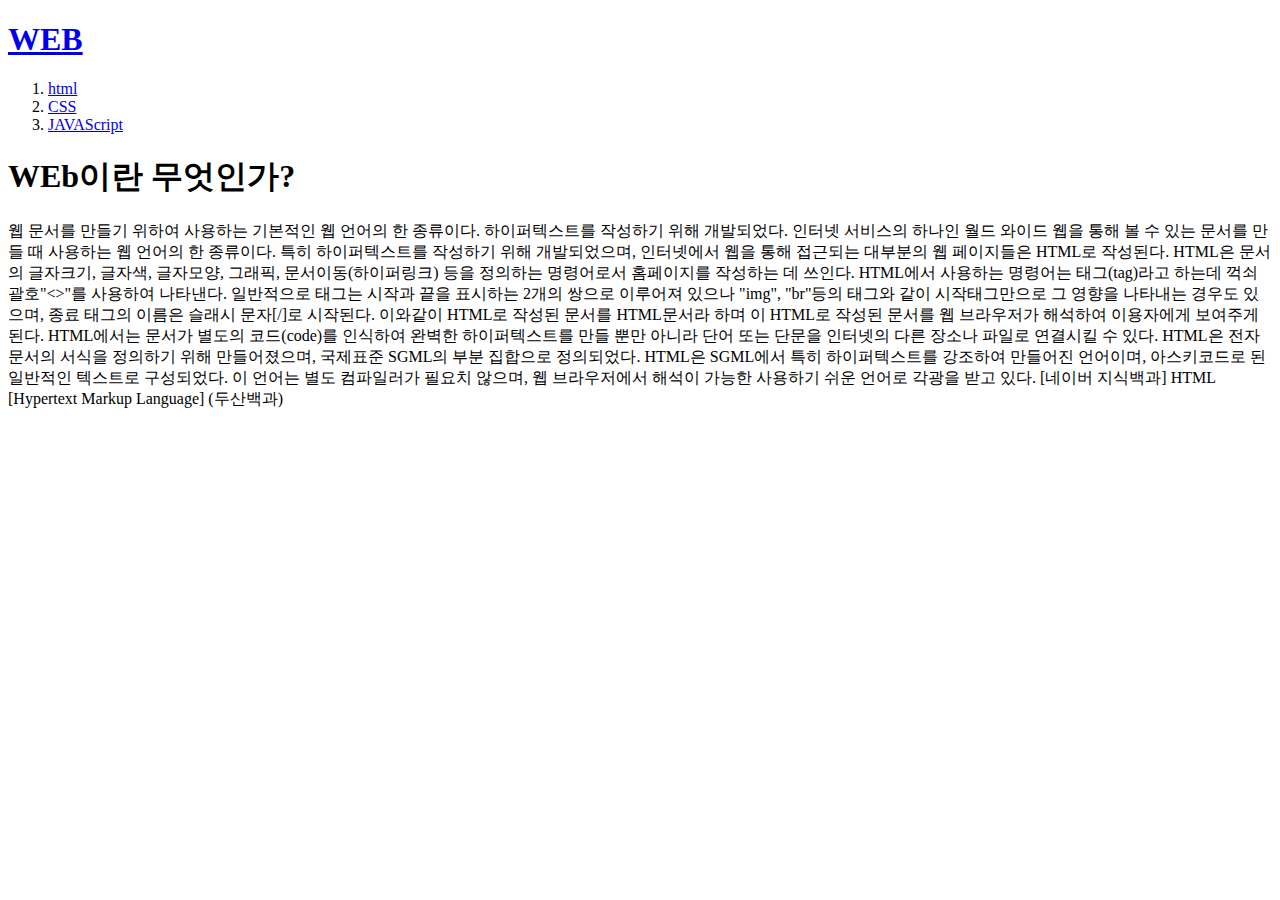
<file: index.html>
<!doctype html>
<html>
<head>
  <title>WEB1 - Welcome</title>
  <meta charset="utf-8">
</head>

<body>
  <h1><a href="index.html">WEB</a></h1>
  <ol>
    <li><a href="1.html">html</a></li>
    <li><a href="2.html">CSS</a></li>
    <li><a href="3.html">JAVAScript</a></li>
  </ol>
  <h1>WEb이란 무엇인가?</h1>
  <P>웹 문서를 만들기 위하여 사용하는 기본적인 웹 언어의 한 종류이다. 하이퍼텍스트를 작성하기 위해 개발되었다.
인터넷 서비스의 하나인 월드 와이드 웹을 통해 볼 수 있는 문서를 만들 때 사용하는 웹 언어의 한 종류이다. 특히 하이퍼텍스트를 작성하기 위해 개발되었으며, 인터넷에서 웹을 통해 접근되는 대부분의 웹 페이지들은 HTML로 작성된다.

HTML은 문서의 글자크기, 글자색, 글자모양, 그래픽, 문서이동(하이퍼링크) 등을 정의하는 명령어로서 홈페이지를 작성하는 데 쓰인다. HTML에서 사용하는 명령어는 태그(tag)라고 하는데 꺽쇠괄호"<>"를 사용하여 나타낸다. 일반적으로 태그는 시작과 끝을 표시하는 2개의 쌍으로 이루어져 있으나 "img", "br"등의 태그와 같이 시작태그만으로 그 영향을 나타내는 경우도 있으며, 종료 태그의 이름은 슬래시 문자[/]로 시작된다. 이와같이 HTML로 작성된 문서를 HTML문서라 하며 이 HTML로 작성된 문서를 웹 브라우저가 해석하여 이용자에게 보여주게 된다. HTML에서는 문서가 별도의 코드(code)를 인식하여 완벽한 하이퍼텍스트를 만들 뿐만 아니라 단어 또는 단문을 인터넷의 다른 장소나 파일로 연결시킬 수 있다.

HTML은 전자 문서의 서식을 정의하기 위해 만들어졌으며, 국제표준 SGML의 부분 집합으로 정의되었다. HTML은 SGML에서 특히 하이퍼텍스트를 강조하여 만들어진 언어이며, 아스키코드로 된 일반적인 텍스트로 구성되었다. 이 언어는 별도 컴파일러가 필요치 않으며, 웹 브라우저에서 해석이 가능한 사용하기 쉬운 언어로 각광을 받고 있다.
[네이버 지식백과] HTML [Hypertext Markup Language] (두산백과)</p>
</body>
</html>
</file>
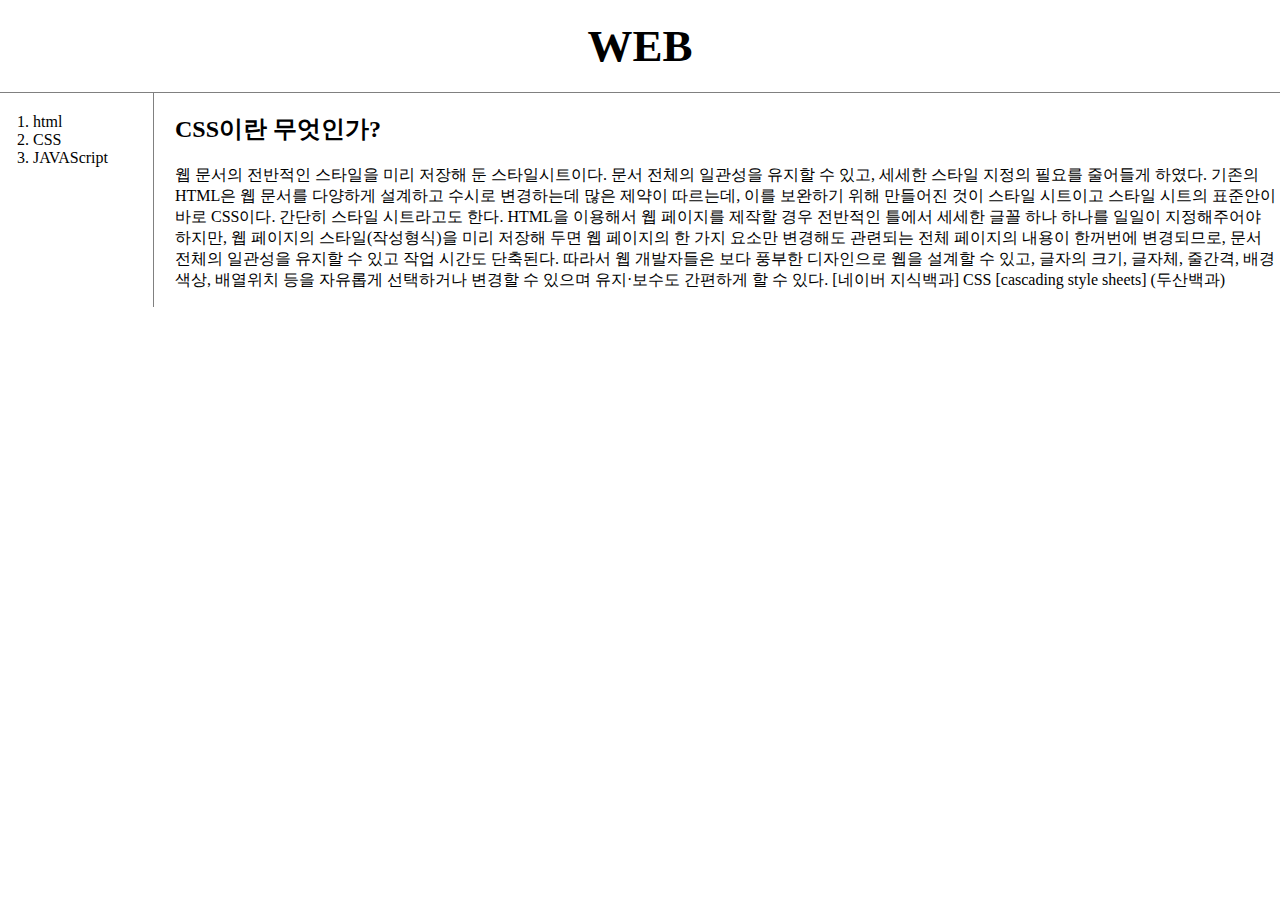
<file: 2.html>
<!doctype html>
<html>
<head>
  <title>WEB1 - CSS</title>
  <meta charset="utf-8">
  <link rel="stylesheet" href="style.css">
</head>

<body>
  <h1><a href="index.html">WEB</a></h1>
  <div id="grid">
    <ol>
      <li><a href="1.html">html</a></li>
      <li><a href="2.html">CSS</a></li>
      <li><a href="3.html">JAVAScript</a></li>
    </ol>
  <!--
  <h1><a href="index.html"><font color="red">WEB</font></a></h1>
  <ol>
    <li><a href="1.html"><font color="red">html</font></a></li>
    <li><a href="2.html"><font color="red">CSS</font></a></li>
    <li><a href="3.html"><font color="red">JAVAScript</font></a></li>
  </ol>
-->
    <div id="article">
      <h2>CSS이란 무엇인가?</h2>
        <p>웹 문서의 전반적인 스타일을 미리 저장해 둔 스타일시트이다. 문서 전체의 일관성을 유지할 수 있고, 세세한 스타일 지정의 필요를 줄어들게 하였다.
      기존의 HTML은 웹 문서를 다양하게 설계하고 수시로 변경하는데 많은 제약이 따르는데, 이를 보완하기 위해 만들어진 것이 스타일 시트이고 스타일 시트의 표준안이 바로 CSS이다. 간단히 스타일 시트라고도 한다.

      HTML을 이용해서 웹 페이지를 제작할 경우 전반적인 틀에서 세세한 글꼴 하나 하나를 일일이 지정해주어야 하지만, 웹 페이지의 스타일(작성형식)을 미리 저장해 두면 웹 페이지의 한 가지 요소만 변경해도 관련되는 전체 페이지의 내용이 한꺼번에 변경되므로, 문서 전체의 일관성을 유지할 수 있고 작업 시간도 단축된다.

      따라서 웹 개발자들은 보다 풍부한 디자인으로 웹을 설계할 수 있고, 글자의 크기, 글자체, 줄간격, 배경 색상, 배열위치 등을 자유롭게 선택하거나 변경할 수 있으며 유지·보수도 간편하게 할 수 있다.
      [네이버 지식백과] CSS [cascading style sheets] (두산백과)</p>
    </div>
  </div>
</body>
</html>
</file>
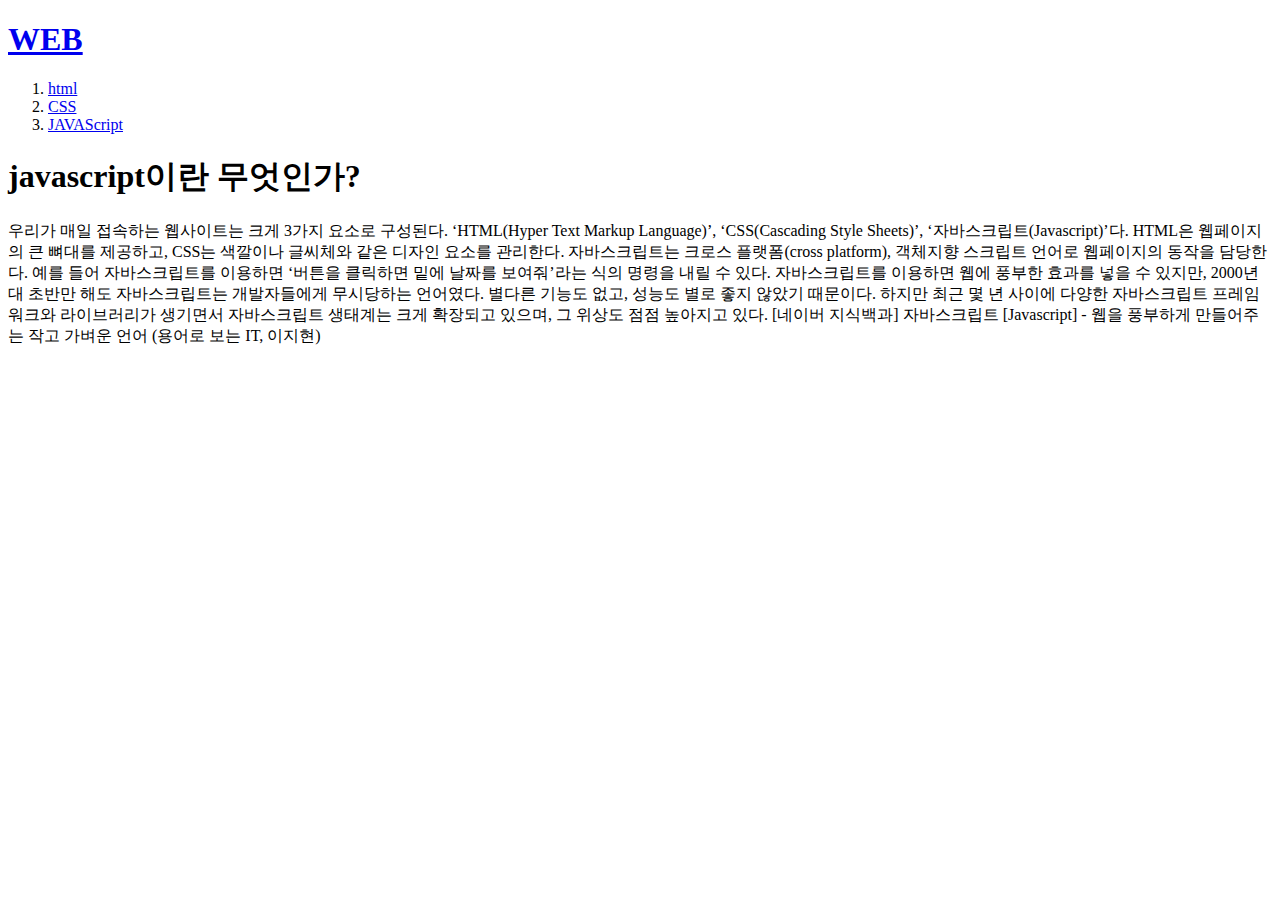
<file: 3.html>
<!doctype html>
<html>
<head>
  <title>WEB1 - Javascript</title>
  <meta charset="utf-8">
</head>

<body>
  <h1><a href="index.html">WEB</a></h1>
  <ol>
    <li><a href="1.html">html</a></li>
    <li><a href="2.html">CSS</a></li>
    <li><a href="3.html">JAVAScript</a></li>
  </ol>
  <h1>javascript이란 무엇인가?</h1>
  <P>우리가 매일 접속하는 웹사이트는 크게 3가지 요소로 구성된다. ‘HTML(Hyper Text Markup Language)’, ‘CSS(Cascading Style Sheets)’, ‘자바스크립트(Javascript)’다. HTML은 웹페이지의 큰 뼈대를 제공하고, CSS는 색깔이나 글씨체와 같은 디자인 요소를 관리한다. 자바스크립트는 크로스 플랫폼(cross platform), 객체지향 스크립트 언어로 웹페이지의 동작을 담당한다. 예를 들어 자바스크립트를 이용하면 ‘버튼을 클릭하면 밑에 날짜를 보여줘’라는 식의 명령을 내릴 수 있다.

자바스크립트를 이용하면 웹에 풍부한 효과를 넣을 수 있지만, 2000년대 초반만 해도 자바스크립트는 개발자들에게 무시당하는 언어였다. 별다른 기능도 없고, 성능도 별로 좋지 않았기 때문이다. 하지만 최근 몇 년 사이에 다양한 자바스크립트 프레임워크와 라이브러리가 생기면서 자바스크립트 생태계는 크게 확장되고 있으며, 그 위상도 점점 높아지고 있다.
[네이버 지식백과] 자바스크립트 [Javascript] - 웹을 풍부하게 만들어주는 작고 가벼운 언어 (용어로 보는 IT, 이지현)</p>
</body>
</html>
</file>
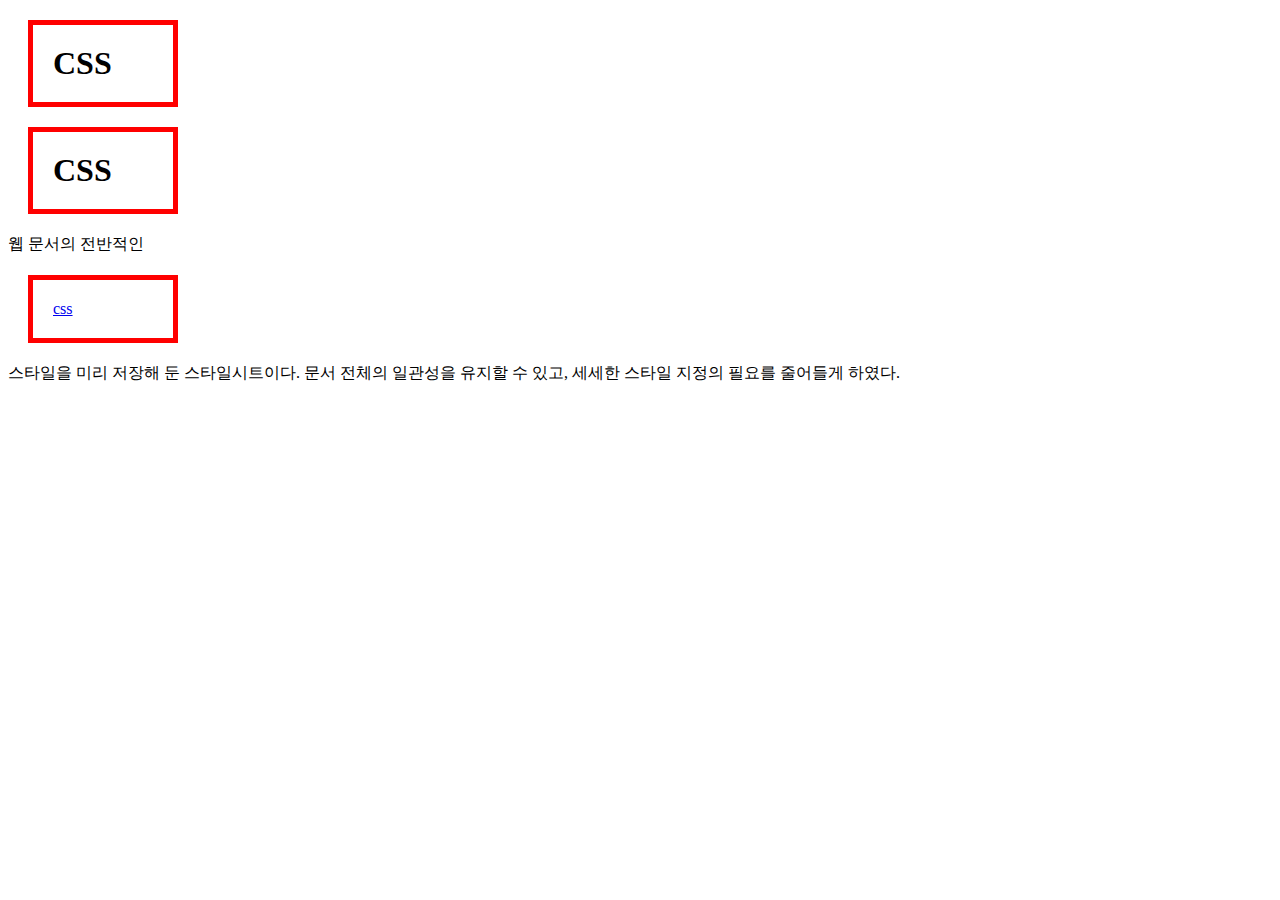
<file: box.html>
<!doctype html>
<html>
  <head>
    <meta charset="utf-8">
    <title></title>
    <style>
      /*
      block level element
      */
      h1, a{
        /*
        border-width:5px;
        border-color:red;
        border-style: solid;
        */
        border:5px solid red;
        padding:20px;
        margin:20px;
        display:block;
        width:100px;
      }
      /*
      inline element
      */
    </style>
  </head>
  <body>
    <h1>CSS</h1>
    <h1>CSS</h1>웹 문서의 전반적인
    <a href="https://www.w3schools.com/cssref/css_selectors.asp">css</a>
    스타일을 미리 저장해 둔 스타일시트이다.
    문서 전체의 일관성을 유지할 수 있고, 세세한 스타일 지정의 필요를 줄어들게 하였다.
  </body>
</html>
</file>
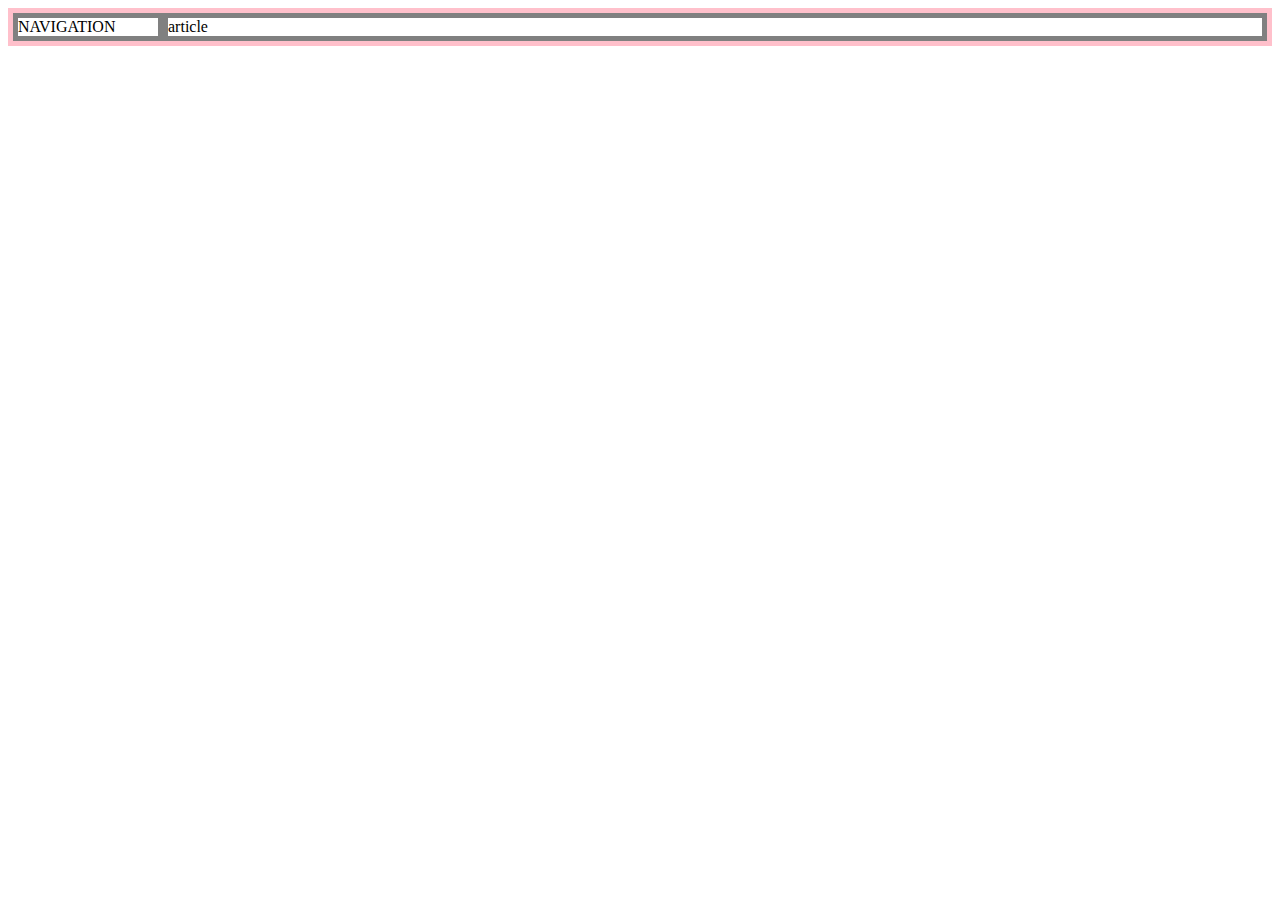
<file: grid.html>
<!doctype html>
<html>
  <head>
    <meta charset="utf-8">
    <title></title>
    <style>
      #gird{
        border:5px solid pink;
        display:grid;
        grid-template-columns: 150px 1fr;
      }
      div{
        border:5px solid gray;
      }
    </style>
  </head>
  <body>
    <div id="gird">
    <div>NAVIGATION</div>
    <div>article</div>
    </div>
  </body>
</html>
</file>
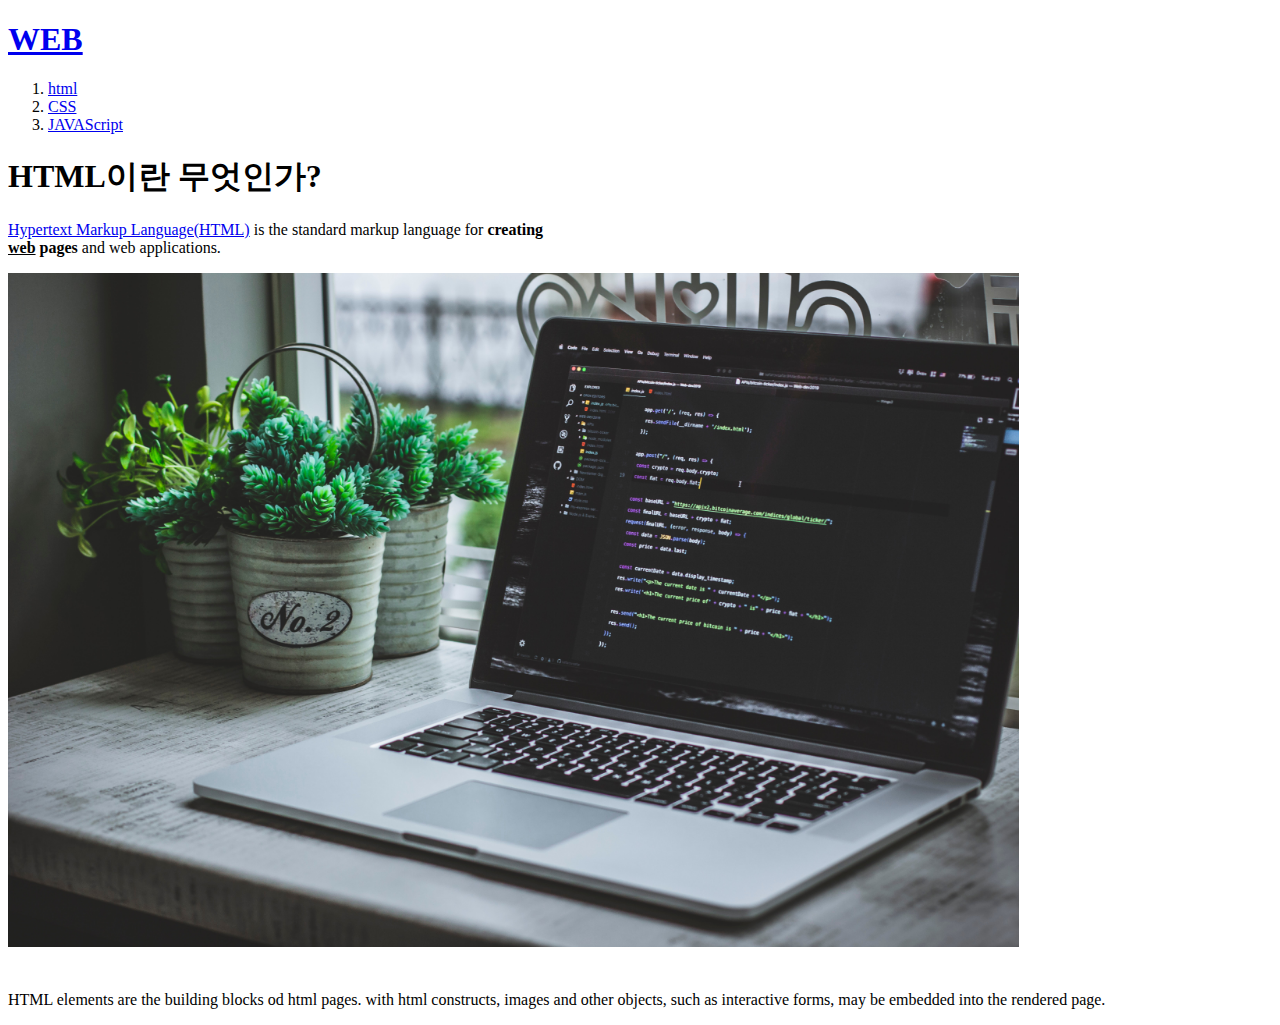
<file: review.html>
<!doctype html>
<html>
<head>
  <title>WEB1 - html</title>
  <meta charset="utf-8">
</head>

<body>
  <h1><a href="index.html">WEB</a></h1>
  <ol>
    <li><a href="1.html">html</a></li>
    <li><a href="2.html">CSS</a></li>
    <li><a href="3.html">JAVAScript</a></li>
  </ol>
  <h1>HTML이란 무엇인가?</h1>
  <P><a href="https://www.w3.org/TR/html4/"
    target="_blank" title="html5 specifition">Hypertext Markup Language(HTML)</a>
  is the standard markup language for
  <strong>creating<br><u>web</u> pages</strong>
  and web applications.</P>
  <img src="coding.jpg" width="80%">
  <P style="margin-top:40px;">HTML elements are the building
  blocks od html pages. with html constructs, images and other objects, such
  as interactive forms, may be embedded into the rendered page.</p>
</body>
</html>
</file>
<file: style.css>
body {
  margin:0;
}
  a {
    color:black;
    text-decoration: none;
  }
  h1 {
    font-size:45px;
    text-align: center;
    border-bottom:1px solid gray;
    margin:0;
    padding:20px;
  }
  ol {
    border-right:1px solid gray;
    width:100px;
    margin:0;
    padding:20px;
  }
  #grid{
    display:grid;
    grid-template-columns: 150px 1fr;
  }
  #grid ol{
    padding-left:33px;
  }
  #article{
    padding-left:25px;
  }
  @media(max-width:800px){
    #grid{
      display: block;
    }
    ol {
      border-right:none;
    }
    h1{
      border-bottom:none;
    }
  }
</file>
